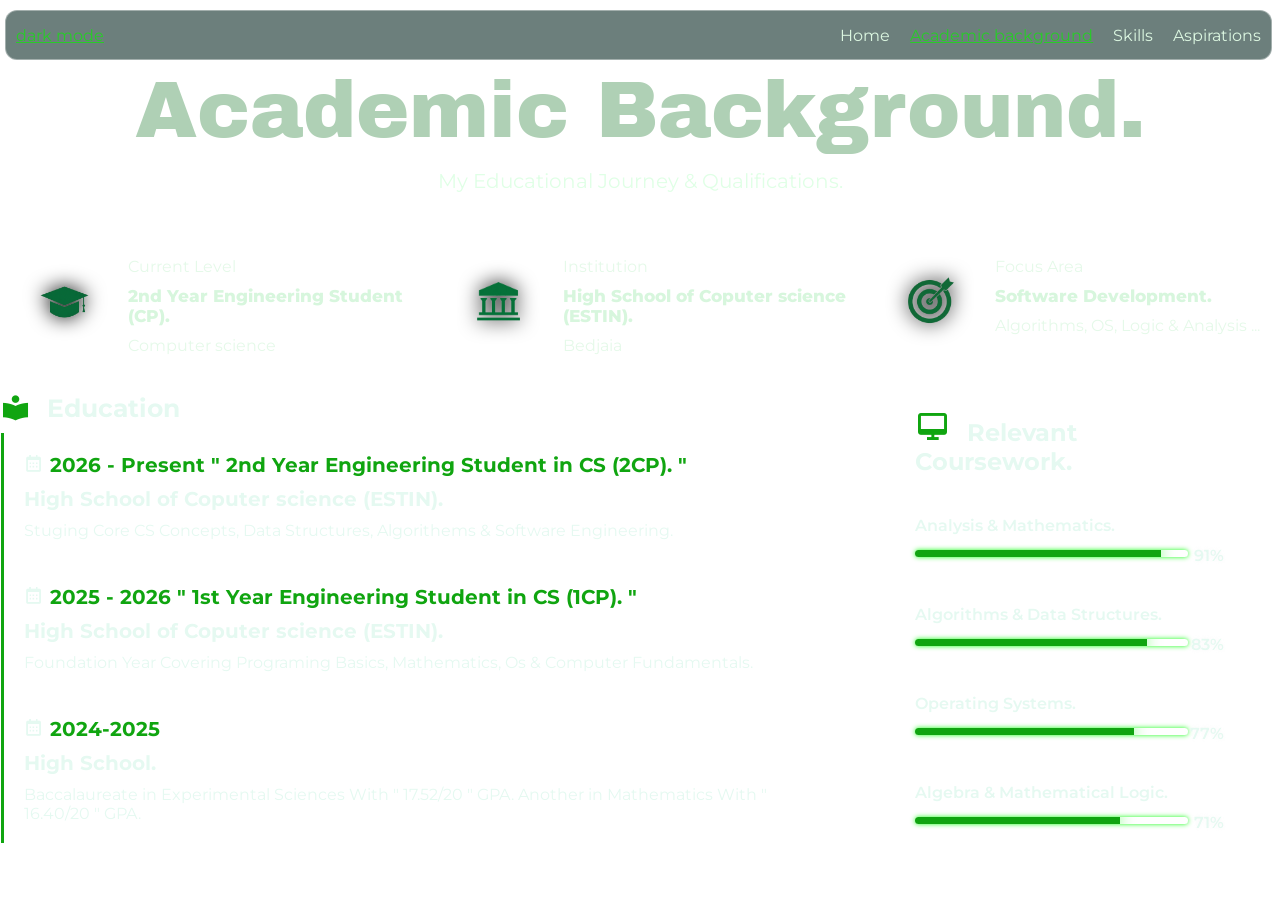
<file: academic.html>
<!DOCTYPE html>
<html lang="en">
<head>
    <meta charset="UTF-8">
    <meta name="viewport" content="width=device-width, initial-scale=1.0">
    <title>Academic background</title>
     <link rel="preconnect" href="https://fonts.googleapis.com">
    <link rel="preconnect" href="https://fonts.gstatic.com" crossorigin>
    <link href="https://fonts.googleapis.com/css2?family=Archivo+Black&display=swap" rel="stylesheet">
    <link rel="preconnect" href="https://fonts.googleapis.com">
    <link rel="preconnect" href="https://fonts.gstatic.com" crossorigin>
    <link href="https://fonts.googleapis.com/css2?family=Montserrat:ital,wght@0,100..900;1,100..900&display=swap" rel="stylesheet">
    <link rel="preconnect" href="https://fonts.googleapis.com">
    <link rel="preconnect" href="https://fonts.gstatic.com" crossorigin>
    <link href="https://fonts.googleapis.com/css2?family=Allura&display=swap" rel="stylesheet">
    <link href='https://unpkg.com/boxicons@2.1.4/css/boxicons.min.css' rel='stylesheet'>
    <link rel="stylesheet" href="academic.css">
</head>
<body>
     <video autoplay muted loop playsinline class="bg-video bg-video-desktop">
    <source src="video2.mp4" type="video/mp4">
</video>

<video autoplay muted loop playsinline class="bg-video bg-video-mobile">
    <source src="videomob.mp4" type="video/mp4">
</video>
    <div class="header"> 
        <button class="btn-left">dark mode</button>
        <button class="btn-right" onclick="location.href='index.html'">Home</button>
        <button class="btn-right active" onclick="location.href='academic.html'">Academic background</button>
        <button class="btn-right" onclick="location.href='skills.html'">Skills</button>
        <button class="btn-right" onclick="location.href='aspirations.html'">Aspirations</button>
    </div>
    <div class="grid-container">
            <div class="box big1" style="grid-area: box1;">
                <p class="acadimic-text">Academic Background.</p>
                <p class="text">My Educational Journey & Qualifications.</p>
            </div>
            <div class="box big2" style="grid-area: box2;">
                <div class="education-div">
                    <img src="hat.png" class="education-img">
                </div>
                <div class="text-div">
                    <p class="education-title">Current Level</p>
                    <p class="education-level">2nd Year Engineering Student (CP). </p>
                    <p class="education-title">Computer science</p>

                </div>
            </div>
            <div class="box big2"style="grid-area: box3;">
                 <div class="education-div">
                    <img src="university.png" class="uni-img">
                </div>
                <div class="text-div">
                    <p class="education-title">Institution</p>
                    <p class="education-level">High School of Coputer science (ESTIN). </p>
                    <p class="education-title">Bedjaia</p>

                </div>
            </div>
            <div class="box big2" style="grid-area: box4;">
                 <div class="education-div">
                    <img src="goal.png" class="goal-img">
                </div>
                <div class="text-div">
                    <p class="education-title">Focus Area</p>
                    <p class="education-level">Software Development. </p>
                    <p class="education-title">Algorithms, OS, Logic & Analysis ...</p>

                </div>
            </div>
            <div class="box big3" style="grid-area: box5;">
                <div class="timeline-wapper">
                    <div class="timeline-row">
                        <div class="timeline-col">
                            <h2 class="heading">
                                <i class='bx bxs-book-reader'></i>
                                Education
                            </h2>
                            <div class="timeline-box">
                                <div class="content-box">
                                    <div class="date">
                                        <i class='bx bx-calendar'></i>
                                        2026 - Present  " 2nd Year Engineering Student in CS (2CP). "
                                    </div>
                                    <h3>High School of Coputer science (ESTIN).</h3>
                                    <p>Stuging Core CS Concepts, Data Structures, Algorithems & Software Engineering.</p>

                                </div>
                                 <div class="content-box">
                                    <div class="date">
                                        <i class='bx bx-calendar'></i>
                                        2025 - 2026 " 1st Year Engineering Student in CS (1CP). "
                                    </div>
                                    <h3>High School of Coputer science (ESTIN).</h3>
                                    <p>Foundation Year Covering Programing Basics, Mathematics, Os & Computer Fundamentals.</p>

                                </div>
                                 <div class="content-box">
                                    <div class="date">
                                        <i class='bx bx-calendar'></i>
                                        2024-2025
                                    </div>
                                    <h3>High School.</h3>
                                    <p>Baccalaureate in Experimental Sciences With " 17.52/20 " GPA. Another in Mathematics With " 16.40/20 " GPA.</p>

                                </div>
                            </div>
                        </div>
                    </div>
                </div>
            </div>
            <div class="box" style="grid-area: box6;">
                    <div class="coursework">
                        <h2><span><i class="bx bx-desktop my-icon"></i></span> Relevant Coursework.</h2>

                        <div class="course">
                            <p>Analysis & Mathematics.</p>
                            <div class="progress-container">
                                <div class="progress-bar" style="width: 90%;"></div>
                            </div>
                            <p class="progress-text">91%</p>
                        </div>

                        <div class="course">
                            <p>Algorithms & Data Structures.</p>
                            <div class="progress-container">
                                <div class="progress-bar" style="width: 85%;"></div>
                            </div>
                            <p class="progress-text">83%</p>

                        </div>

                        <div class="course">
                            <p>Operating Systems.</p>
                            <div class="progress-container">
                                <div class="progress-bar" style="width: 80%;"></div>
                            </div>
                            <p class="progress-text">77%</p>

                        </div>

                        <div class="course">
                            <p>Algebra & Mathematical Logic.</p>
                            <div class="progress-container">
                                <div class="progress-bar" style="width: 75%;"></div>
                                
                            </div>
                            <p class="progress-text">71%</p>

                        </div>

                    </div>

            </div>
    </div>
    <script src="https://cdn.botpress.cloud/webchat/v5.0/inject.js"></script>
<script src="https://files.bpcontent.cloud/2026/09/10/14/20260910140347-3BUUYTG4.js" defer></script>
    
</body>
</html>
</file>
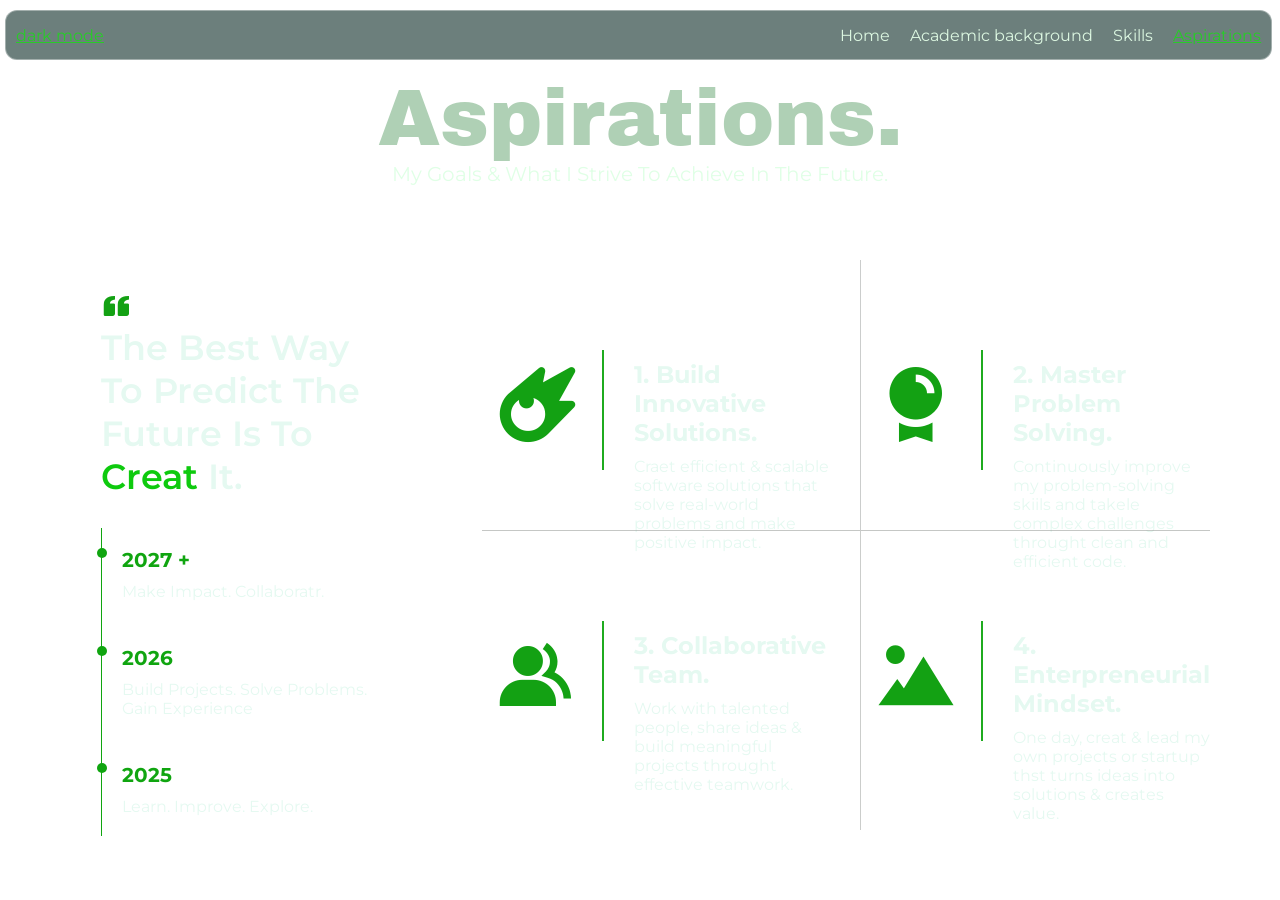
<file: aspirations.html>
<!DOCTYPE html>
<html lang="en">
<head>
    <meta charset="UTF-8">
    <meta name="viewport" content="width=device-width, initial-scale=1.0">
     <link rel="preconnect" href="https://fonts.googleapis.com">
    <link rel="preconnect" href="https://fonts.gstatic.com" crossorigin>
    <link href="https://fonts.googleapis.com/css2?family=Archivo+Black&display=swap" rel="stylesheet">
    <link rel="preconnect" href="https://fonts.googleapis.com">
    <link rel="preconnect" href="https://fonts.gstatic.com" crossorigin>
    <link href="https://fonts.googleapis.com/css2?family=Montserrat:ital,wght@0,100..900;1,100..900&display=swap" rel="stylesheet">
    <link rel="preconnect" href="https://fonts.googleapis.com">
    <link rel="preconnect" href="https://fonts.gstatic.com" crossorigin>
    <link href="https://fonts.googleapis.com/css2?family=Allura&display=swap" rel="stylesheet">
    <link href='https://unpkg.com/boxicons@2.1.4/css/boxicons.min.css' rel='stylesheet'>
    <link rel="stylesheet" href="aspirations.css">
    <link rel="stylesheet" href="aspirations.css">
</head>
<body>
     <video autoplay muted loop playsinline class="bg-video bg-video-desktop">
    <source src="video2.mp4" type="video/mp4">
</video>

<video autoplay muted loop playsinline class="bg-video bg-video-mobile">
    <source src="videomob.mp4" type="video/mp4">
</video>
    <div class="header"> 
        <button class="btn-left">dark mode</button>
        <button class="btn-right" onclick="location.href='index.html'">Home</button>
        <button class="btn-right" onclick="location.href='academic.html'">Academic background</button>
        <button class="btn-right" onclick="location.href='skills.html'">Skills</button>
        <button class="btn-right active" onclick="location.href='aspirations.html'">Aspirations</button>

    </div>
    <div class="grid-container">
            <div class="box big1" style="grid-area: box1;">
               <p class="aspirations-text">Aspirations.</p>
               <p class="text">My Goals & What I Strive To Achieve In The Future.</p>
            </div>
            <div class="box big2" style="grid-area: box2;">
                <div class="text-container">
                    <i class="bx bxs-quote-left cama-icon"></i>
                    <p class="future-text">The Best Way To Predict The Future Is To <span class="creat">Creat</span> It.</p>
                </div>
                <div class="timelinr-container">
                    <div class="timeline-wapper">
                        <div class="timeline-row">
                            <div class="timeline-col">
                                
                                <div class="timeline-box">
                                    <div class="content-box">
                                        <div class="date">
                                        
                                            2027 +
                                        </div>
                                        <p>Make Impact. Collaboratr.</p>

                                    </div>
                                    <div class="content-box">
                                        <div class="date">
                                            2026
                                        </div>
                                        <p>Build Projects. Solve Problems. Gain Experience</p>

                                    </div>
                                    <div class="content-box">
                                        <div class="date">
                                            2025
                                        </div>
                                        <p>Learn. Improve. Explore.</p>

                                    </div>
                                    
                                </div>
                            </div>
                        </div>
                    </div>
                </div>
            </div>
            <div class="box big3" style="grid-area: box3;">
                <div class="icon-div">
                    <i class="bx bxs-meteor award-icon"></i>             
               </div>
                <div class="text-div text-div1">
                    <h2 class="asp-title">1. Build Innovative Solutions.</h2>
                    <p class="asp-text">Craet efficient & scalable software solutions that solve real-world problems and make positive impact.</p>
                </div>
            </div>
             <div class="box big4" style="grid-area: box4;">
                <div class="icon-div">
                    <i class="bx bxs-award award-icon"></i>
                </div>
                <div class="text-div">
                    <h2 class="asp-title">2. Master Problem Solving.</h2>
                    <p class="asp-text">Continuously improve my problem-solving skiils and takele complex challenges throught clean and efficient code.</p>
                </div>
            </div>
             <div class="box big5" style="grid-area: box5;">
                <div class="icon-div">
                    <i class="bx bxs-group award-icon"></i>
                </div>
                <div class="text-div text-div1">
                    <h2 class="asp-title">3. Collaborative Team.</h2>
                    <p class="asp-text">Work with talented people, share ideas & build meaningful projects throught effective teamwork.</p>
                </div>
            </div>
             <div class="box big6" style="grid-area: box6;">
                <div class="icon-div">
                    <i class="bx bxs-landscape award-icon"></i>            
                </div>
                <div class="text-div">
                    <h2 class="asp-title">4. Enterpreneurial Mindset.</h2>
                    <p class="asp-text">One day, creat & lead my own projects or startup thst turns ideas into solutions & creates value.</p>
                </div>
            </div>
             
            
    </div>
    <script src="https://cdn.botpress.cloud/webchat/v5.0/inject.js"></script>
<script src="https://files.bpcontent.cloud/2026/09/10/14/20260910140347-3BUUYTG4.js" defer></script>
</body>
</html>
</file>
<file: academic.css>
body{
           
            margin: 0;
            overflow-x: hidden;
           
        }
        p{
            margin: 0;
        }
       
       .bg-video {
        position: fixed;
        right: 0;
        bottom: 0;
        min-width: 100%;
        min-height: 100%;
        z-index: -1;
        object-fit: cover;
        }

       .bg-video-mobile {
        display: none;     
        }
        .header{
            height: 50px;
            display: flex;
            align-items: center;
            width: 99%;
            background-color: rgba(11, 43, 38, 0.6);
            backdrop-filter: blur(10px);                
            -webkit-backdrop-filter: blur(15px);       
            border-radius: 12px;
            border: 1px solid rgba(255, 255, 255, 0.377);

            position: fixed;
            top: 10px;
            left: 5px;
            z-index: 100;
            
           
        }
        .btn-left{
            margin-left: 10px;
           margin-right: auto;
           border: none;
           background-color:transparent;
           height: 40px;
           font-family: "Montserrat", sans-serif;
           font-size: 16px;
           cursor: pointer;
           color: rgb(40, 204, 40);
            text-decoration: underline;


        }
        .btn-right{
            margin-right: 10px;
            margin-left: 10px;
            border: none;
            background-color:transparent;
            height: 40px;
            font-family: "Montserrat", sans-serif;
            font-size: 16px;
            cursor: pointer;
            color: rgb(220, 247, 225);
        }
        .btn-right.active {
            color: rgb(40, 204, 40);
            text-decoration: underline;
            font-size: 16px;
            font-family: "Montserrat", sans-serif;
        }
        .grid-container{
            
            display: grid;
            grid-template-columns: 1fr 1fr 1fr ;
            grid-template-rows: auto 130px 470px;
            margin-top: 70px;
            gap: 1em;
            grid-template-areas:"box1 box1 box1"
                                "box2 box3 box4"
                                "box5 box5 box6";
            z-index: 2;
        }
        .box{
            
             background-color: rgba(255, 255, 255, 0.2); 
            backdrop-filter: blur(20px);                
            -webkit-backdrop-filter: blur(10px);       
            border-radius: 12px;                        
            border: 1px solid rgba(255, 255, 255, 0.3); 
 
        }
        .big1{
            height: 150px;
            background: transparent;
            border: none;
            display: flex;
            flex-direction: column;
            justify-content: center;
            align-items:center;
        }
        .acadimic-text{
            
            font-family: "Archivo Black", sans-serif;
            font-size: 80px;
            color: rgb(175, 208, 181);
            margin-top: -10px;
            
        }
         .text{
            
            font-family: "Montserrat", sans-serif;
            font-size: 20px;
            color: rgb(224, 255, 230);
            margin-top: 15px;
            margin-bottom:20px;

        }
        .big2{
            display: flex;
            flex-direction: row;
        }
        .education-div{
            height: 70px;
            width: 70px;
            margin-top: 29px;
            margin-left: 30px;     
            border-radius: 12px;
            border: 1px solid rgba(255, 255, 255, 0.354);
            
        }
        .text-div{
            height: 90px;
            width: 100%;
            max-width: 420px;
            margin-left: 25px;
            margin-top: 20px;
            
        
        }
        .education-img{
            height: 70px;
            width: 65px;
            filter: drop-shadow(0 0 10px rgba(0, 0, 0, 1.5));
            
            
        }
        .uni-img{
            height: 45px;
            width: 85px;
            filter: drop-shadow(0 0 10px rgba(0, 0, 0, 1.5));
            margin-top: 10px;
            margin-left: -8px;   
                  
        }
        .goal-img{
            height: 55px;
            filter: drop-shadow(0 0 10px rgba(0, 0, 0, 1.5));
            margin-top: 7px;
            margin-left: -23px; 
        }
        .education-title{
            font-family: "Montserrat", sans-serif;
            color: rgb(229, 249, 233);
            margin-left: 5px;
           
        }
        .education-level{
            font-family: "Montserrat", sans-serif;
            font-weight: 800;
            font-size: 17px;
            color: rgb(215, 246, 221);
            margin-top: 10px;
            margin-left: 5px;
            margin-bottom: 10px;
        }
        *{
            margin: 0;
            padding: 0;
            box-sizing: border-box;
            font-family:"Montserrat", sans-serif;
            color: rgb(229, 249, 241)
        }
        .timeline-wapper{
           
            display: flex;
            justify-content: center;
            align-items: center;
            
        }
        .timeline-row{
            display: grid;
            grid-template-columns: repeat(auto-fit, minmax(300px, 1fr));

        }
        

        
        .heading{
            font-size: 25px;
            margin: 10px 0;
            display: flex;
            align-items: center;
            gap: 1rem;
        }
        .heading i{
            font-size: 30px;
            color: rgb(16, 165, 16);
        }
        .content-box{
            position: relative;
            display: flex;
            flex-direction: column;
            gap: 10px;
            padding: 20px;
            margin: 0;

        }
        .timeline-box{
           
            display: flex;
            flex-direction: column;
            gap: 5px;
            border-left: 3px solid rgb(16, 165, 16);
        }
        
        .content-box h3{
            font-size: 20px;
        }
        .date{
            font-size: 20px;
            color: rgb(16, 165, 16);
            font-weight: 700;
        }
        .content-box::before{
            position: absolute;
            content: '';
            width: 12px;
            height: 12px;
            background-color:rgb(16, 165, 16);
            border-radius: 50%;
            left: -39px;
        }
        .big3{
            display: flex;
            flex-direction: column;
            
        }
        .coursework {
        margin-top: 25px;
        margin-right: 50px;
        margin-left: 50px;
        font-family: "Montserrat", sans-serif;
        color: rgb(224, 255, 230);
        }
        

        .course {
        margin-top: 40px;
        margin-bottom:48px;
        position: relative;

        }

        .course p {
        margin-bottom: 8px;
        font-weight: 600;
        }

        .progress-container {
        width: 87%;
        background-color: rgba(255, 255, 255, 0.1); 
        border-radius: 12px;
        overflow: hidden;
        margin-top: 15px;
        box-shadow:  0 0 5px rgb(25, 255, 25),
                     0 0 10px rgba(255, 255, 255, 0.757);

        }

        .progress-bar {
        height: 7px;
        background-color: rgb(16, 165, 16); 
        text-align: right;
        padding-right: 10px;
        line-height: 25px;
        color: white;
        font-weight: bold;
        transition: width 0.6s ease; 
        box-shadow: 0 0 15px rgb(25, 255, 25),
                     0 0 30px rgba(255, 255, 255, 0.757);
        }
        .progress-text{
            position: absolute;
            top: 30px;
            right: 5px;
            text-shadow: 0 0 5px rgba(245, 245, 245, 0.667);
        }
        .my-icon{
            margin-right: 10px;
            color: rgb(16, 165, 16);
            font-size: 35px;
        }
        @keyframes fadeIn {
        from {
            opacity: 0;
            transform: translateY(20px); 
        }
        to {
            opacity: 1;
            transform: translateY(0);
        }
        }

        div {
        animation: fadeIn 1.5s ease-out forwards;
        }
        
@media (max-width: 1024px) {
    .grid-container{
        grid-template-columns: 1fr 1fr;
        grid-template-rows: auto auto auto auto;
        grid-template-areas: "box1 box1"
                              "box2 box3"
                              "box4 box6"
                              "box5 box5";
    }
    .acadimic-text{
        font-size: 55px;
        text-align: center;
    }
    .text-div{
        width: 100%;
        max-width: 320px;
    }
    .timeline-wapper{
        margin-left: 0;
    }
    .coursework{
        margin-left: 25px;
        margin-right: 25px;
    }
}


@media (max-width: 600px) {
    .bg-video-desktop {
        display: none;   
    }
    .bg-video-mobile {
        display: block; 
    }
    .header{
        flex-wrap: wrap;
        height: auto;
        width: 94%;
        padding: 6px 0;
        justify-content: center;
        gap: 4px;
    }
    .btn-left, .btn-right, .btn-right.active{
        font-size: 9px;
        height: auto;
        padding: 4px 6px;
        margin: 0 2px;
    }
    .btn-left{
        margin-right: auto;
    }

    .grid-container{
        grid-template-columns: 1fr;
        grid-template-rows: auto;
        grid-template-areas: "box1"
                              "box2"
                              "box3"
                              "box4"
                              "box5"
                              "box6";
        margin-top: 60px;
        gap: 0.8em;
        padding: 0 8px;
    }

    .big1{
        
        height: auto;
        padding: 15px 10px;
    }
    .acadimic-text{
        font-size: 34px;
        text-align: center;
        line-height: 1.1;
    }
    .text{
        font-size: 15px;
        text-align: center;
    }

    .big2{
        flex-direction: column;
        align-items: center;
        padding: 15px 0;
    }
    .education-div{
        margin: 10px auto 0 auto;
    }
    .text-div{
        width: 100%;
        max-width: 260px;
        margin-left: 0;
        margin-top: 10px;
        height: auto;
        text-align: center;
    }
    .education-title, .education-level{
        margin-left: 0;
        text-align: center;
    }

    .timeline-wapper{
        margin-left: 0px;
        padding-left: 40px;
        padding-bottom: 25px;
    }
    .timeline-row{
        grid-template-columns: 1fr;
    }
    .heading{
        font-size: 20px;
    }
    .content-box{
        padding: 15px 10px;
    }
    .content-box h3{
        font-size: 17px;
    }
    .date{
        font-size: 15px;
    }
    .content-box::before{
        left: -33px;
    }

    .coursework{
        margin-left: 15px;
        margin-right: 15px;
        margin-top: 15px;
    }
    .progress-container{
        width: 100%;
    }
    .progress-text{
        position: absolute;
        top: 0px;
    }

    
}
</file>
<file: aspirations.css>
body{
           
            margin: 0;
            overflow-x: hidden;
           
        }
         p{
            margin: 0;
        }
        .bg-video {
        position: fixed;
        right: 0;
        bottom: 0;
        min-width: 100%;
        min-height: 100%;
        z-index: -1;
        object-fit: cover;
        }

       .bg-video-mobile {
        display: none;     
        }
        .header{
            height: 50px;
            display: flex;
            align-items: center;
            width: 99%;
            background-color: rgba(11, 43, 38, 0.6);
            backdrop-filter: blur(10px);                
            -webkit-backdrop-filter: blur(15px);       
            border-radius: 12px;
            border: 1px solid rgba(255, 255, 255, 0.377);

            position: fixed;
            top: 10px;
            left: 5px;
            z-index: 100;
            
           
        }
        .btn-left{
            margin-left: 10px;
           margin-right: auto;
           border: none;
           background-color:transparent;
           height: 40px;
           font-family: "Montserrat", sans-serif;
           font-size: 16px;
           cursor: pointer;
           color: rgb(40, 204, 40);
            text-decoration: underline;

        }
        .btn-right{
            margin-right: 10px;
            margin-left: 10px;
            border: none;
            background-color:transparent;
            height: 40px;
            font-family: "Montserrat", sans-serif;
            font-size: 16px;
            cursor: pointer;
            color: rgb(220, 247, 225);
        }
        .btn-right.active {
            color: rgb(40, 204, 40);
            text-decoration: underline;
            font-size: 16px;
            font-family: "Montserrat", sans-serif;
        }
        .grid-container{
            
            display: grid;
            grid-template-columns: 1fr 1fr 1fr ;
            grid-template-rows: auto 270px 300px;
            margin-top: 60px;
            
            grid-template-areas:"box1 box1 box1"
                                "box2 box3 box4"
                                "box2 box5 box6";
            z-index: 2;
        }
    
        .big1{
            height: 150px;
            background: transparent;
            border: none;
            margin-bottom: 50px;
            display: flex;
            flex-direction: column;
            justify-content: center;
            align-items:center;
        }
        .big2{
            display: flex;
            flex-direction: column;
            margin-right: 80px;
            margin-left: 70px;
             background-color: rgba(255, 255, 255, 0.2); 
            backdrop-filter: blur(20px);                
            -webkit-backdrop-filter: blur(10px);        
            border-radius: 12px;                        
            border: 1px solid rgba(255, 255, 255, 0.3); 
 
        }
        .big4, .big6{
            margin-right: 70px;
        }
        .big5, .big6{
            border-top: 1px solid rgba(133, 137, 134, 0.473);
        }
        .big5, .big3{
            border-right: 1px solid rgba(133, 137, 134, 0.422);
        }
        .big4, .big3, .big5, .big6{
            display: flex;
            flex-direction: row;
        }
          .aspirations-text{
            
            font-family: "Archivo Black", sans-serif;
            font-size: 80px;
            color: rgb(175, 208, 181);
            margin-top: -10px;
            
        }
         .text{
            
            font-family: "Montserrat", sans-serif;
            font-size: 20px;
            color: rgb(224, 255, 230);
    

        }
        *{
            margin: 0;
            padding: 0;
            box-sizing: border-box;
            font-family:"Montserrat", sans-serif;
            color: rgb(229, 249, 241)
        }
        .timeline-wapper{
           
            display: flex;
            justify-content: center;
            align-items: center;
            
            
            
        }
        .timeline-row{
            display: grid;
            grid-template-columns: repeat(auto-fit, minmax(300px, 1fr));

        }
        
        .content-box{
            position: relative;
            display: flex;
            flex-direction: column;
            gap: 10px;
            padding: 20px;
            margin: 0;

        }
        .timeline-box{
            display: flex;
            flex-direction: column;
            gap: 5px;
            border-left: 1px solid rgb(16, 165, 16);
        }
        
        .content-box h3{
            font-size: 20px;
        }
        .date{
            font-size: 20px;
            color: rgb(16, 165, 16);
            font-weight: 700;
        }
        .content-box::before{
            position: absolute;
            content: '';
            width: 10px;
            height: 10px;
            background-color:rgb(16, 165, 16);
            border-radius: 50%;
            left: -5px;
        }
        .timelinr-container{
            margin-left: 30px;
        }
        .future-text{
            font-size: 35px;
            font-weight: 600;
        }
        .creat{
            color: rgb(14, 202, 14);
        }
        .text-container{
            margin-top: 30px;
            margin-left: 30px;
            margin-bottom: 30px;
            margin-right: 40px;
        }
        .award-icon{
            color: rgb(19, 161, 19);
            font-size: 90px;
        }
        .icon-div{
            height: 140px;
            margin-top: 100PX;
           margin-right: 20px;
            margin-left: 10px;
        }
        .text-div{
            height: 120px;
            margin-top: 90px;
            border-left: 2px solid rgb(31, 171, 31);
            padding-left: 30px;
            padding-top: 10px;
            
        }
        .asp-title{
            margin-bottom: 10PX;
        }
        .text-div1{
            margin-right: 30px;
        }
        .cama-icon{
            color: rgb(19, 161, 19);
            font-size: 30px;
            margin-bottom: 5px;
        }
        @keyframes fadeIn {
        from {
            opacity: 0;
            transform: translateY(20px); 
        }
        to {
            opacity: 1;
            transform: translateY(0);
        }
        }

        div {
        animation: fadeIn 1.5s ease-out forwards;
        }
        @media screen and (max-width: 768px) {
            .bg-video-desktop {
        display: none;   
        }
       .bg-video-mobile {
        display: block; 
        }
        .header{
        flex-wrap: wrap;
        height: auto;
        width: 94%;
        padding: 6px 0;
        justify-content: center;
        gap: 4px;
    }
    .btn-left, .btn-right, .btn-right.active{
        font-size: 9px;
        height: auto;
        padding: 4px 6px;
        margin: 0 2px;
    }
    .btn-left{
        margin-right: auto;
    }
            .grid-container {
                grid-template-columns: 1fr;
                grid-template-rows: auto;
                grid-template-areas:
                    "box1"
                    "box2"
                    "box3"
                    "box4"
                    "box5"
                    "box6";
                margin-top: 60px; 
                padding: 0 15px;
            }
           
    

    .big1{
        
        height: auto;
        padding: 15px 10px;
        margin-bottom: 15px;
    }
    .aspirations-text{
        font-size: 34px;
        text-align: center;
        line-height: 1.1;
    }
    .text{
        font-size: 15px;
        text-align: center;
    }

            

            .big2 {
                margin-left: 0;
                margin-right: 0;
                margin-bottom: 40px;
            }

            .text-container {
                margin: 20px 15px;
            }

            .future-text {
                font-size: 24px;
            }

            .timelinr-container {
                margin-left: 15px;
                margin-bottom: 20px;
            }

            .big3, .big4, .big5, .big6 {
                margin-right: 0;
                border: none;
                border-top: 1px solid rgba(133, 137, 134, 0.473);
                padding: 20px 0;
                flex-direction: row;
                align-items: center;
            }

            .icon-div {
                margin-top: 0;
                margin-left: 0;
                margin-right: 15px;
                height: auto;
            }

            .award-icon {
                font-size: 50px;
            }

            .text-div {
                margin-top: 0;
                height: auto;
                padding-left: 15px;
            }

            .asp-title {
                font-size: 18px;
            }

            .asp-text {
                font-size: 14px;
            }
        }
</file>
